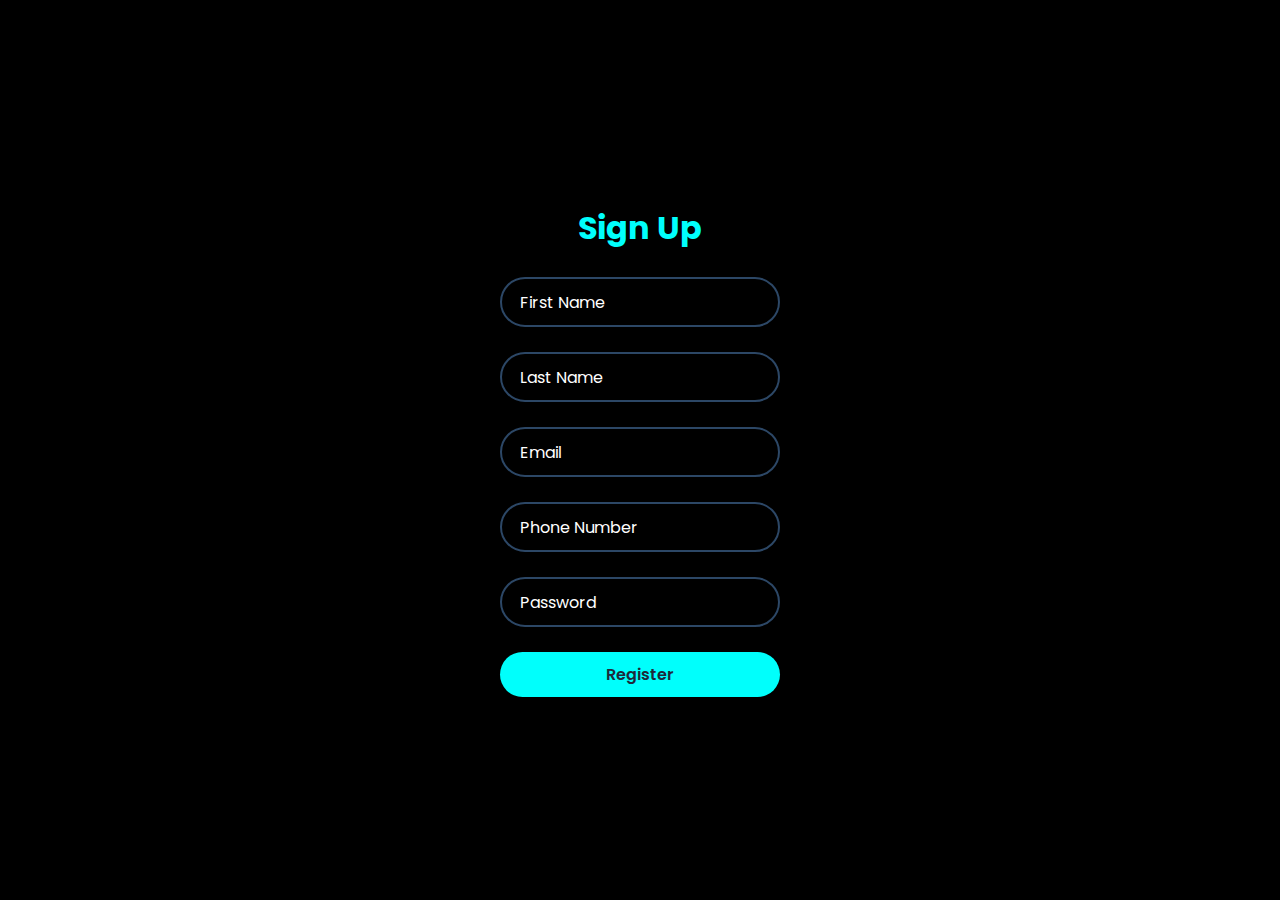
<file: index.html>
<!DOCTYPE html>
<html lang="en">
<head>
  <meta charset="UTF-8">
  <meta name="viewport" content="width=device-width, initial-scale=1.0">
  <title>Registration Form</title>
  <link rel="stylesheet" href="style.css">
</head>
<body>
  <div class="container">
  	<div class="registration-box">
		<h2>Sign Up</h2>
  		<form id="registrationForm" action="/register" method="POST">
    			<div class="input-box">

    				<input type="text" id="firstname" name="firstname" required>
				<label for="firstname">First Name</label>
     			</div>
           <div class="input-box">
			<input type="text" id="lastname" name="lastname" required>
				<label for="lastname">Last Name</label>
     			</div>
           <div class="input-box">
    				
    				<input type="email" id="email" name="email" required>
				<label for="email">Email</label>
    			</div>
          <div class="input-box">
			    
			<input type="phone" id="phone" name="phone" required>
			<label for="phone">Phone Number</label>
			 </div>
	   <div class="input-box">
    				
    				<input type="password" id="password" name="password" required>
				<label for="password">Password</label>
    			</div>

    			<button type="submit" class="btn">Register</button>

        </form>

    </body>
</html>
</file>
<file: style.css>
@import url("https://fonts.googleapis.com/css2?family=Poppins:wght@400;500&display=swap");
*{
    margin:0;
    padding:0;
    font-family: "Poppins";
    box-sizing: border-box;
}

body{
    display: flex;
    justify-content: center;
    align-items: center;
    background:black;
    min-height: 100vh;
}

.container{
    position: relative;
    width: 256px;
    height: 256px;
    display: flex;
    justify-content: center;
    align-items: center;
}

.container span{
    position: absolute;
    left: 0;
    width: 32px;
    height: 5px;
    background: #2c4766;
    border-radius: 8px;
    transform-origin: 128px;
    transform: scale(2.2) rotate(calc(var(--i) * (360deg / 50)));
    animation: animateBlink 1s linear infinite;
    animation-delay: calc(var(--i) * (3s / 50));
}

@keyframes animateBlink{
    0%{
        background: #00fffc;
    }
    25%{
        background: #2c4766;
    }
}
.registration-box{
    position:absolute;
    width: 380px;
}
.registration-box form{
    width: 100%;
    padding:0 50px;
}
h2{
    font-size: 2em;
    color:#00fffc;
    text-align: center;
}
.input-box{
    position: relative;
    margin: 25px 0;
}
.input-box input{
    width: 100%;
    height: 50px;
    background: transparent;
    border: 2px solid #2c4766;
    outline: none;
    border-radius: 40px;
    font-size: 1em;
    color: #fff;
    padding: 0 20px;
    transition: 0.5s;
}
.input-box input:focus,
.input-box input:valid{
    border-color: #00fffc;
}
.input-box label{
    position:absolute;
    top:50%;
    left: 20px;
    transform: translateY(-50%);
    font-size:1em;
    color: #fff;
    pointer-events: none;
    transition: 0.5s ease;

}
.input-box input:focus ~ label,
.input-box input:valid ~ label{
    top:1px;
    font-size: 0.8em;
    background-color: #1f293a;
    padding: 0 6px;
    color: #00fffc;
}

.btn{
    width: 100%;
    height: 45px;
    border-radius: 45px;
    background: #00fffc;
    border: none;
    outline: none;
    cursor: pointer;
    font-size: 1em;
    color: #1f293a;
    font-weight: 600;
}
.btn :hover{
    cursor: pointer;
    background-color: #204b96;
}
.input-box h1{
    color: rgb(201, 46, 25);
    font-family: 'Courier New', Courier, monospace;
    font-size: 30px;
    text-transform: uppercase;
}
.input-box p{
    color:rgb(221, 68, 229);
    text-shadow: #1f293a;
    font-size: 25px;
    font-family: 'Times New Roman', Times, serif;
}
.b{

    align-items: center;
    background: white;
    background-image: url("/public/trees.jpg");
}
</file>
